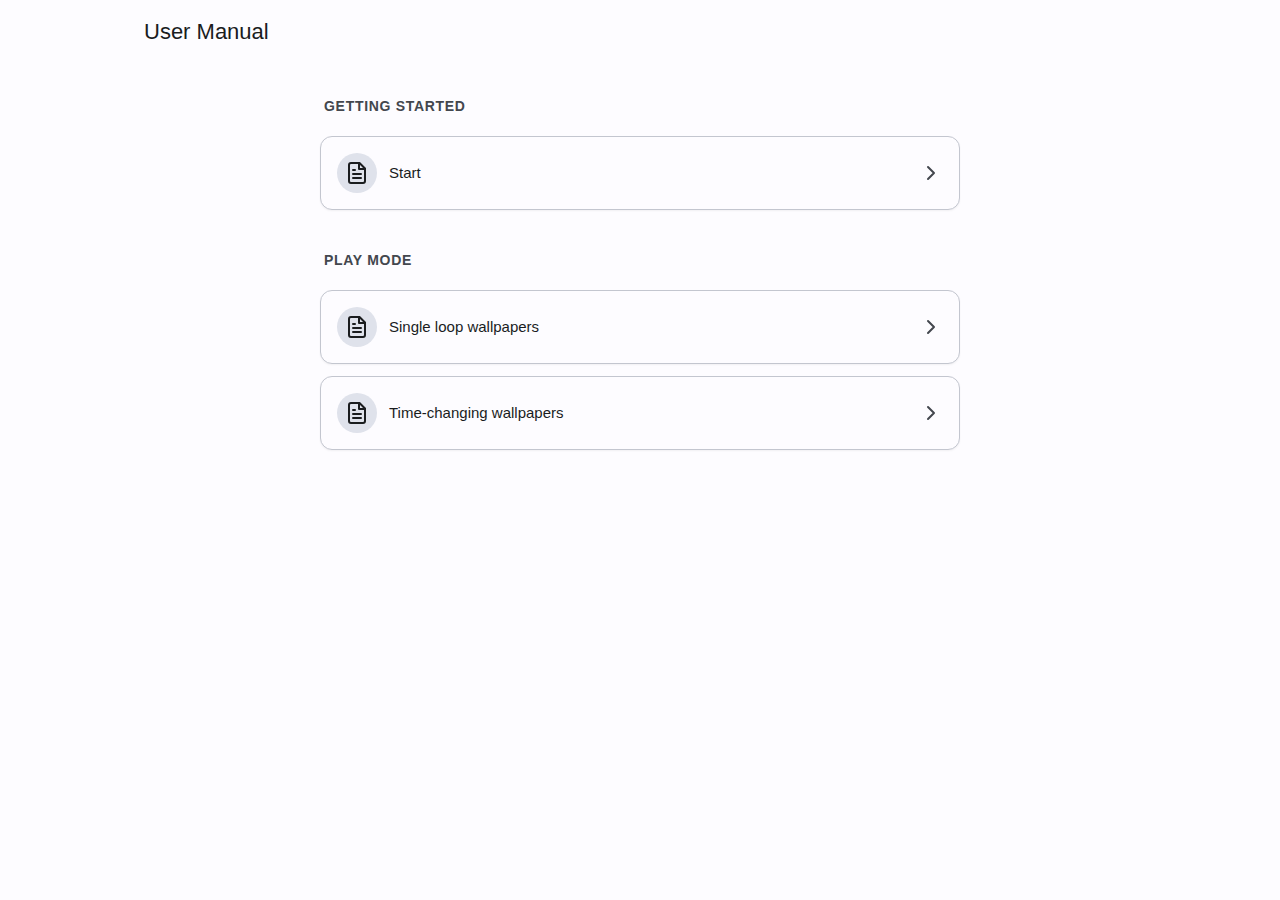
<file: manual/index.html>
<!DOCTYPE html>
<html lang="en">
  <head>
    <meta charset="UTF-8" />
    <link rel="icon" href="/favicon.ico" />
    <meta name="viewport" content="width=device-width, initial-scale=1.0" />
    <title>User Manual - Live Video Wallpaper</title>
    <script type="module" crossorigin src="/assets/js/v-manual-DDLDy0A9.js"></script>
    <link rel="modulepreload" crossorigin href="/assets/js/v-_plugin-vue_export-helper-BStQVzlM.js">
    <link rel="modulepreload" crossorigin href="/assets/js/v-preload-helper-BXl3LOEh.js">
    <link rel="stylesheet" crossorigin href="/assets/v-_plugin-vue_export-helper-DJJvLnV9.css">
    <link rel="stylesheet" crossorigin href="/assets/v-manual-CbqTrZ0t.css">
  </head>
  <body>
    <div id="app"></div>
  </body>
</html>
</file>
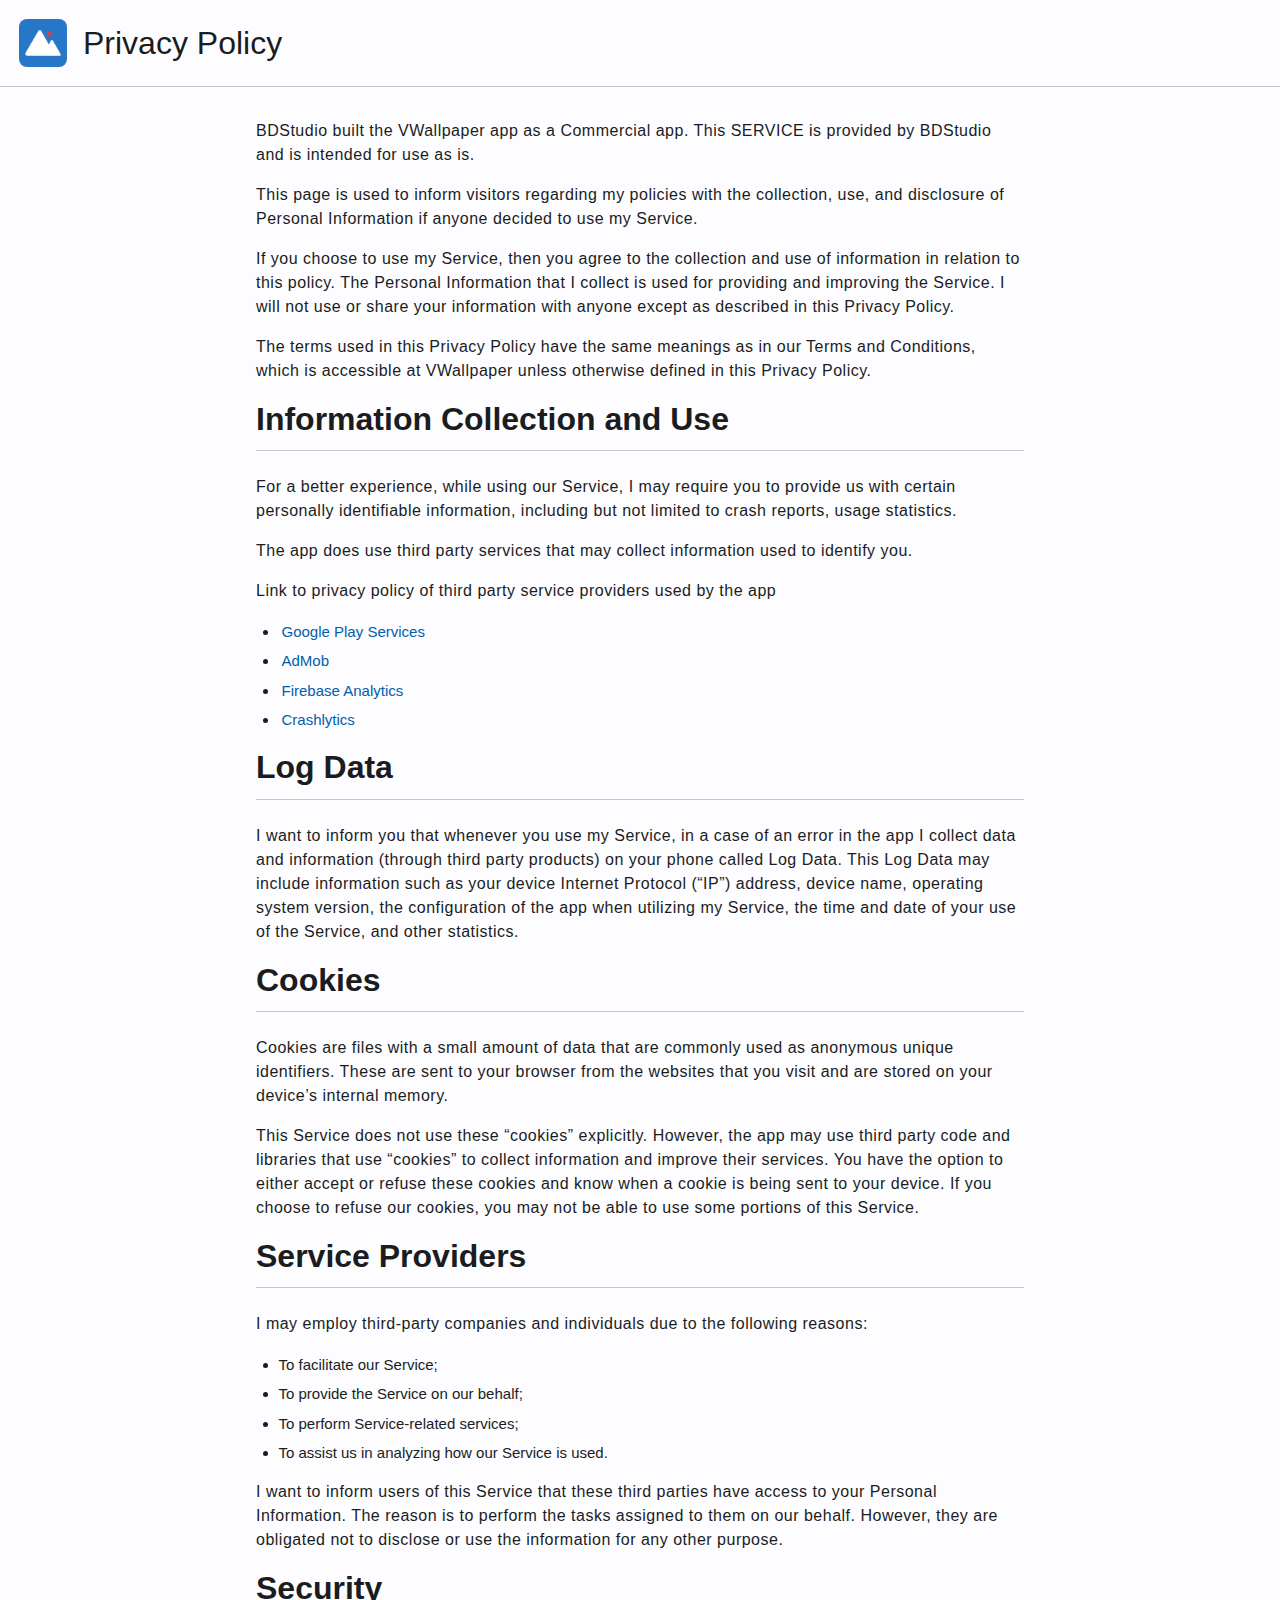
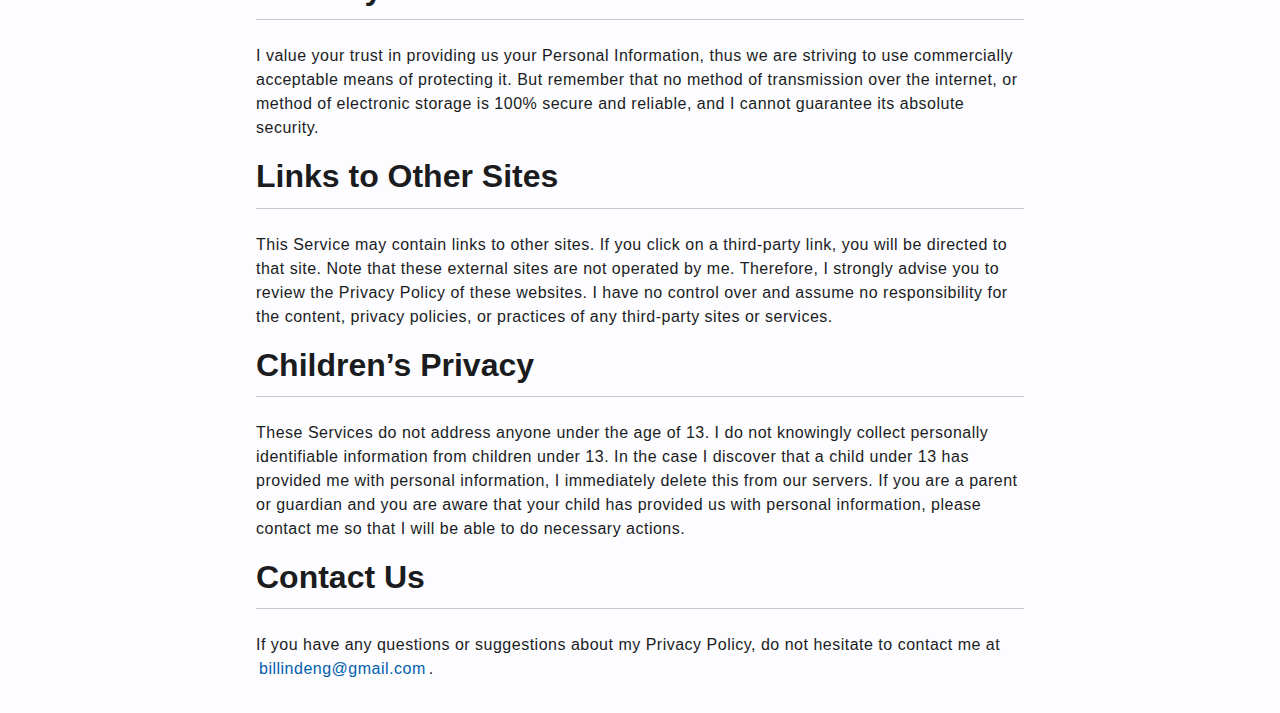
<file: privacy/index.html>
<!doctype html>
<html lang="en">
  <head>
    <meta charset="UTF-8" />
    <link rel="icon" href="/vwallpaper_icon_32.png" />
    <meta name="viewport" content="width=device-width, initial-scale=1.0" />
    <title>Privacy Policy - VWallpaper</title>
    <script type="module" crossorigin src="/assets/js/v-privacy-C_JUm6pr.js"></script>
    <link rel="modulepreload" crossorigin href="/assets/js/v-_plugin-vue_export-helper-BStQVzlM.js">
    <link rel="modulepreload" crossorigin href="/assets/js/v-preload-helper-BXl3LOEh.js">
    <link rel="modulepreload" crossorigin href="/assets/js/v-icon-CkpyDzup.js">
    <link rel="stylesheet" crossorigin href="/assets/v-_plugin-vue_export-helper-DJJvLnV9.css">
    <link rel="stylesheet" crossorigin href="/assets/v-privacy-A23-_bB8.css">
  </head>
  <body>
    <div id="app"></div>
  </body>
</html>
</file>
<file: assets/v-_plugin-vue_export-helper-DJJvLnV9.css>
:root{--md-light-primary: #0060AC;--md-light-on-primary: #FFFFFF;--md-light-primary-container: #D4E3FF;--md-light-on-primary-container: #001C39;--md-light-secondary: #545F71;--md-light-on-secondary: #FFFFFF;--md-light-secondary-container: #D8E3F8;--md-light-on-secondary-container: #111C2B;--md-light-tertiary: #6D5677;--md-light-on-tertiary: #FFFFFF;--md-light-tertiary-container: #F6D9FF;--md-light-on-tertiary-container: #261430;--md-light-error: #BA1A1A;--md-light-error-container: #FFDAD6;--md-light-on-error: #FFFFFF;--md-light-on-error-container: #410002;--md-light-background: #FDFCFF;--md-light-on-background: #1A1C1E;--md-light-surface: #FDFCFF;--md-light-on-surface: #1A1C1E;--md-light-surface-variant: #DFE2EB;--md-light-on-surface-variant: #43474E;--md-light-outline: #73777F;--md-light-inverse-on-surface: #F1F0F4;--md-light-inverse-surface: #2F3033;--md-light-inverse-primary: #A4C9FF;--md-light-surface-tint: #0060AC;--md-light-outline-variant: #C3C6CF;--md-light-scrim: #000000;--md-dark-primary: #A4C9FF;--md-dark-on-primary: #00315D;--md-dark-primary-container: #004883;--md-dark-on-primary-container: #D4E3FF;--md-dark-secondary: #BCC7DB;--md-dark-on-secondary: #263141;--md-dark-secondary-container: #3D4758;--md-dark-on-secondary-container: #D8E3F8;--md-dark-tertiary: #D9BDE3;--md-dark-on-tertiary: #3D2946;--md-dark-tertiary-container: #543F5E;--md-dark-on-tertiary-container: #F6D9FF;--md-dark-error: #FFB4AB;--md-dark-error-container: #93000A;--md-dark-on-error: #690005;--md-dark-on-error-container: #FFDAD6;--md-dark-background: #1A1C1E;--md-dark-on-background: #E3E2E6;--md-dark-surface: #1A1C1E;--md-dark-on-surface: #E3E2E6;--md-dark-surface-variant: #43474E;--md-dark-on-surface-variant: #C3C6CF;--md-dark-outline: #8D9199;--md-dark-inverse-on-surface: #1A1C1E;--md-dark-inverse-surface: #E3E2E6;--md-dark-inverse-primary: #0060AC;--md-dark-surface-tint: #A4C9FF;--md-dark-outline-variant: #43474E;--md-dark-scrim: #000000}:root{--color-background: var(--md-light-background);--color-background-soft: var(--md-light-surface-variant);--color-background-mute: var(--md-light-surface-variant);--color-border: var(--md-light-outline-variant);--color-border-hover: var(--md-light-outline);--color-heading: var(--md-light-on-background);--color-text: var(--md-light-on-background);--color-text2: var(--md-light-on-surface-variant);--color-text-error: var(--md-light-error);--section-gap: 160px}@media(prefers-color-scheme:dark){:root{--color-background: var(--md-dark-background);--color-background-soft: var(--md-dark-surface-variant);--color-background-mute: var(--md-dark-surface-variant);--color-border: var(--md-dark-outline-variant);--color-border-hover: var(--md-dark-outline);--color-heading: var(--md-dark-on-background);--color-text: var(--md-dark-on-background);--color-text2: var(--md-dark-on-surface-variant);--color-text-error: var(--md-dark-error)}}*,*:before,*:after{box-sizing:border-box;margin:0;font-weight:400}body{min-height:100vh;color:var(--color-text);background:var(--color-background);transition:none;line-height:1.6;font-family:Inter,-apple-system,BlinkMacSystemFont,Segoe UI,Roboto,Oxygen,Ubuntu,Cantarell,Fira Sans,Droid Sans,Helvetica Neue,sans-serif;font-size:15px;text-rendering:optimizeLegibility;-webkit-font-smoothing:antialiased;-moz-osx-font-smoothing:grayscale}.display-large{font-size:3.5625rem;line-height:4rem;letter-spacing:-.015625rem;font-weight:400}.display-medium{font-size:2.8125rem;line-height:3.25rem;letter-spacing:0;font-weight:400}.display-small{font-size:2.25rem;line-height:2.75rem;letter-spacing:0;font-weight:400}.headline-large{font-size:2rem;line-height:2.5rem;letter-spacing:0;font-weight:400}.headline-medium{font-size:1.75rem;line-height:2.25rem;letter-spacing:0;font-weight:400}.headline-small{font-size:1.5rem;line-height:2rem;letter-spacing:0;font-weight:400}.title-large{font-size:1.375rem;line-height:1.75rem;letter-spacing:0;font-weight:400}.title-medium{font-size:1rem;line-height:1.5rem;letter-spacing:.009375rem;font-weight:500}.title-small,.label-large{font-size:.875rem;line-height:1.25rem;letter-spacing:.00625rem;font-weight:500}.label-medium{font-size:.75rem;line-height:1rem;letter-spacing:.03125rem;font-weight:500}.label-small{font-size:.6875rem;line-height:1rem;letter-spacing:.03125rem;font-weight:500}.body-large{font-size:1rem;line-height:1.5rem;letter-spacing:.03125rem;font-weight:400}.body-medium{font-size:.875rem;line-height:1.25rem;letter-spacing:.015625rem;font-weight:400}.body-small{font-size:.75rem;line-height:1rem;letter-spacing:.025rem;font-weight:400}h1{font-size:2rem;line-height:2.5rem;letter-spacing:0;font-weight:400}h2{font-size:1.75rem;line-height:2.25rem;letter-spacing:0;font-weight:400}h3{font-size:1.5rem;line-height:2rem;letter-spacing:0;font-weight:400}h4{font-size:1.375rem;line-height:1.75rem;letter-spacing:0;font-weight:400}h5{font-size:1rem;line-height:1.5rem;letter-spacing:.009375rem;font-weight:500}h6{font-size:.875rem;line-height:1.25rem;letter-spacing:.00625rem;font-weight:500}p,.body-large,p.large{font-size:1rem;line-height:1.5rem;letter-spacing:.03125rem;font-weight:400}p.medium{font-size:.875rem;line-height:1.25rem;letter-spacing:.015625rem;font-weight:400}p.small,small{font-size:.75rem;line-height:1rem;letter-spacing:.025rem;font-weight:400}label,.label-large{font-size:.875rem;line-height:1.25rem;letter-spacing:.00625rem;font-weight:500}label.medium{font-size:.75rem;line-height:1rem;letter-spacing:.03125rem;font-weight:500}label.small{font-size:.6875rem;line-height:1rem;letter-spacing:.03125rem;font-weight:500}a,.link{text-decoration:none;color:var(--md-light-primary);transition:.4s;padding:3px;border-radius:4px}@media(prefers-color-scheme:dark){a,.link{color:var(--md-dark-primary)}}@media(hover:hover){a:hover{background-color:var(--md-light-primary-container);color:var(--md-light-on-primary-container)}}@media(prefers-color-scheme:dark)and (hover:hover){a:hover{background-color:var(--md-dark-primary-container);color:var(--md-dark-on-primary-container)}}.error_text{color:var(--color-text-error);font-size:.75rem;line-height:1rem;letter-spacing:.03125rem;font-weight:500}.markdown{color:var(--color-text);line-height:1.7;word-wrap:break-word}.markdown h1,.markdown h2,.markdown h3,.markdown h4,.markdown h5,.markdown h6{color:var(--color-heading);margin-top:1.5em;margin-bottom:.75em;font-weight:600;line-height:1.3;position:relative}.markdown h1{margin-top:0;padding-bottom:.3em;border-bottom:1px solid var(--color-border)}.markdown h2{padding-bottom:.3em;border-bottom:1px solid var(--color-border)}.markdown p{margin-bottom:1em}.markdown strong{font-weight:600;color:var(--color-heading)}.markdown em{font-style:italic}.markdown a{text-decoration:none;color:var(--md-light-primary);border-bottom:1px solid transparent;transition:border-color .2s,color .2s;font-weight:500}.markdown a:hover{border-bottom-color:currentColor}@media(prefers-color-scheme:dark){.markdown a{color:var(--md-dark-primary)}}.markdown ul,.markdown ol{padding-left:1.5em;margin-bottom:1em}.markdown li{margin-bottom:.25em}.markdown li>p{margin-bottom:.5em}.markdown blockquote{margin:1.5em 0;padding:.5em 1em;color:var(--color-text2);border-left:4px solid var(--color-border);background-color:var(--color-background-soft);border-radius:0 4px 4px 0}.markdown blockquote>:first-child{margin-top:0}.markdown blockquote>:last-child{margin-bottom:0}@media(prefers-color-scheme:dark){.markdown blockquote{border-left-color:var( --md-dark-primary );background-color:#ffffff0d}}.markdown img{display:block;max-width:100%;height:auto;margin:1.5rem auto;border-radius:8px;border:1px solid var(--color-border);box-shadow:0 2px 8px #0000000d}.markdown hr{height:1px;background-color:var(--color-border);border:none;margin:2rem 0}.markdown code{font-family:ui-monospace,SFMono-Regular,Consolas,Liberation Mono,Menlo,monospace;padding:.2em .4em;background-color:var(--color-background-soft);color:var(--color-text);border-radius:6px;font-size:.85em}.markdown pre{padding:1rem;overflow-x:auto;background-color:var(--color-background-mute);border-radius:8px;margin-bottom:1.5rem;border:1px solid var(--color-border)}.markdown pre code{padding:0;background-color:transparent;border-radius:0;font-size:.9em;color:inherit}.markdown table{border-collapse:collapse;width:100%;margin:1.5rem 0;display:block;overflow-x:auto}.markdown table th,.markdown table td{padding:.75rem 1rem;border:1px solid var(--color-border);text-align:left}.markdown table th{background-color:var(--color-background-soft);font-weight:600;color:var(--color-heading)}.markdown table tr:nth-child(2n){background-color:#7f7f7f0d}#app{margin:0;font-weight:400}
</file>
<file: assets/v-manual-CbqTrZ0t.css>
.navbar[data-v-3e2d18e5]{position:sticky;top:0;z-index:50;height:4rem;padding:0 .5rem;background-color:var(--color-background);backdrop-filter:blur(12px);-webkit-backdrop-filter:blur(12px)}.navbar-container[data-v-3e2d18e5]{display:flex;align-items:center;width:100%;max-width:64rem;margin:0 auto;height:100%}.left-section[data-v-3e2d18e5]{display:flex;align-items:center;height:100%;z-index:10;margin-right:1rem}.nav-btn[data-v-3e2d18e5]{display:flex;align-items:center;justify-content:center;width:3rem;height:3rem;padding:0;border-radius:50%;border:none;transition:background-color .2s cubic-bezier(.2,0,0,1);color:var(--color-text);background-color:transparent;cursor:pointer}.nav-btn[data-v-3e2d18e5]:hover{background-color:var(--color-background-soft)}.nav-btn[data-v-3e2d18e5]:active{background-color:color-mix(in srgb,var(--color-text),transparent 88%)}.nav-btn svg[data-v-3e2d18e5]{width:1.5rem;height:1.5rem}.title-section[data-v-3e2d18e5]{flex:1;display:flex;align-items:center;justify-content:flex-start;overflow:hidden;height:100%;padding-left:0}.nav-title[data-v-3e2d18e5]{font-family:inherit;font-size:1.375rem;line-height:1.75rem;letter-spacing:0;font-weight:400;color:var(--color-heading);white-space:nowrap;overflow:hidden;text-overflow:ellipsis}.right-section[data-v-3e2d18e5]{display:flex;align-items:center;justify-content:flex-end;height:100%;z-index:10;margin-left:auto;padding-right:.5rem}.menu-link[data-v-86b2d8e6]{display:flex;align-items:center;padding:1rem;background-color:var(--color-background);border-radius:.75rem;box-shadow:0 1px 2px #0000000d;border:1px solid var(--color-border);text-decoration:none;transition:all .2s;cursor:pointer}.menu-link[data-v-86b2d8e6]:hover{background-color:var(--color-background-soft);border-color:var(--color-border-hover)}.menu-link[data-v-86b2d8e6]:active{transform:scale(.98)}.icon-container[data-v-86b2d8e6]{display:flex;align-items:center;justify-content:center;width:2.5rem;height:2.5rem;border-radius:9999px;background-color:var(--color-background-soft);color:var(--color-heading);margin-right:.75rem}.icon-container svg[data-v-86b2d8e6]{width:1.5rem;height:1.5rem}.label[data-v-86b2d8e6]{flex:1;font-weight:500;color:var(--color-text)}.arrow-icon[data-v-86b2d8e6]{width:1.5rem;height:1.5rem;color:var(--color-text2)}.home-container[data-v-0b7cceea]{padding-bottom:2.5rem}.content-wrapper[data-v-0b7cceea]{max-width:42rem;margin:1.5rem auto 0;padding:0 1rem}.category-group[data-v-0b7cceea]{margin-bottom:2rem}.category-title[data-v-0b7cceea]{padding:0 .25rem;margin-bottom:.75rem;font-size:.875rem;font-weight:600;color:var(--color-text2);text-transform:uppercase;letter-spacing:.05em}.menu-list[data-v-0b7cceea]{display:flex;flex-direction:column;gap:.75rem}.lang-btn[data-v-0b7cceea]{display:inline-block;padding:.25rem .5rem;font-size:.875rem;font-weight:500;color:var(--color-text);background-color:var(--color-background-soft);border-radius:.5rem;border:none;cursor:pointer;transition:background-color .2s,color .2s}.lang-btn[data-v-0b7cceea]:hover{background-color:var(--color-border)}.viewer-container[data-v-acc6bd73]{min-height:100vh;background-color:var(--color-background)}.article-content[data-v-acc6bd73]{max-width:44rem;margin:0 auto;padding:2rem 1.5rem 6rem}.loading-container[data-v-acc6bd73]{display:flex;justify-content:center;align-items:center;min-height:calc(100vh - 12rem);width:100%}.spinner[data-v-acc6bd73]{height:3rem;width:3rem;border-radius:50%;border:4px solid var(--color-border);border-top-color:var(--color-primary);animation:spin-acc6bd73 1s linear infinite}@keyframes spin-acc6bd73{0%{transform:rotate(0)}to{transform:rotate(360deg)}}.error-body[data-v-acc6bd73]{background-color:color-mix(in srgb,var(--color-text-error),transparent 90%);color:var(--color-text-error);padding:1rem;border-radius:.5rem;text-align:center;margin-top:2rem;border:1px solid color-mix(in srgb,var(--color-text-error),transparent 80%)}.markdown ul>li::marker{color:var(--color-text2)}
</file>
<file: assets/v-privacy-A23-_bB8.css>
main[data-v-999c6243]{display:flex;flex-direction:column;width:100%;min-height:100vh}.head[data-v-999c6243]{display:flex;flex-direction:row;align-items:center;padding:16px;margin-bottom:16px;border-bottom:1px solid var(--color-border)}.navigationIconWrapper[data-v-999c6243]{display:flex;align-items:center;color:var(--color-heading);text-decoration:none}.navigationIcon[data-v-999c6243]{width:48px;height:48px;border-radius:8px}.title[data-v-999c6243]{margin-left:16px;overflow:hidden;text-overflow:ellipsis;white-space:nowrap}.contentContainer[data-v-999c6243]{width:100%;max-width:800px;margin:0 auto;padding:16px;flex:1}.stretch[data-v-999c6243]{flex:1}
</file>
